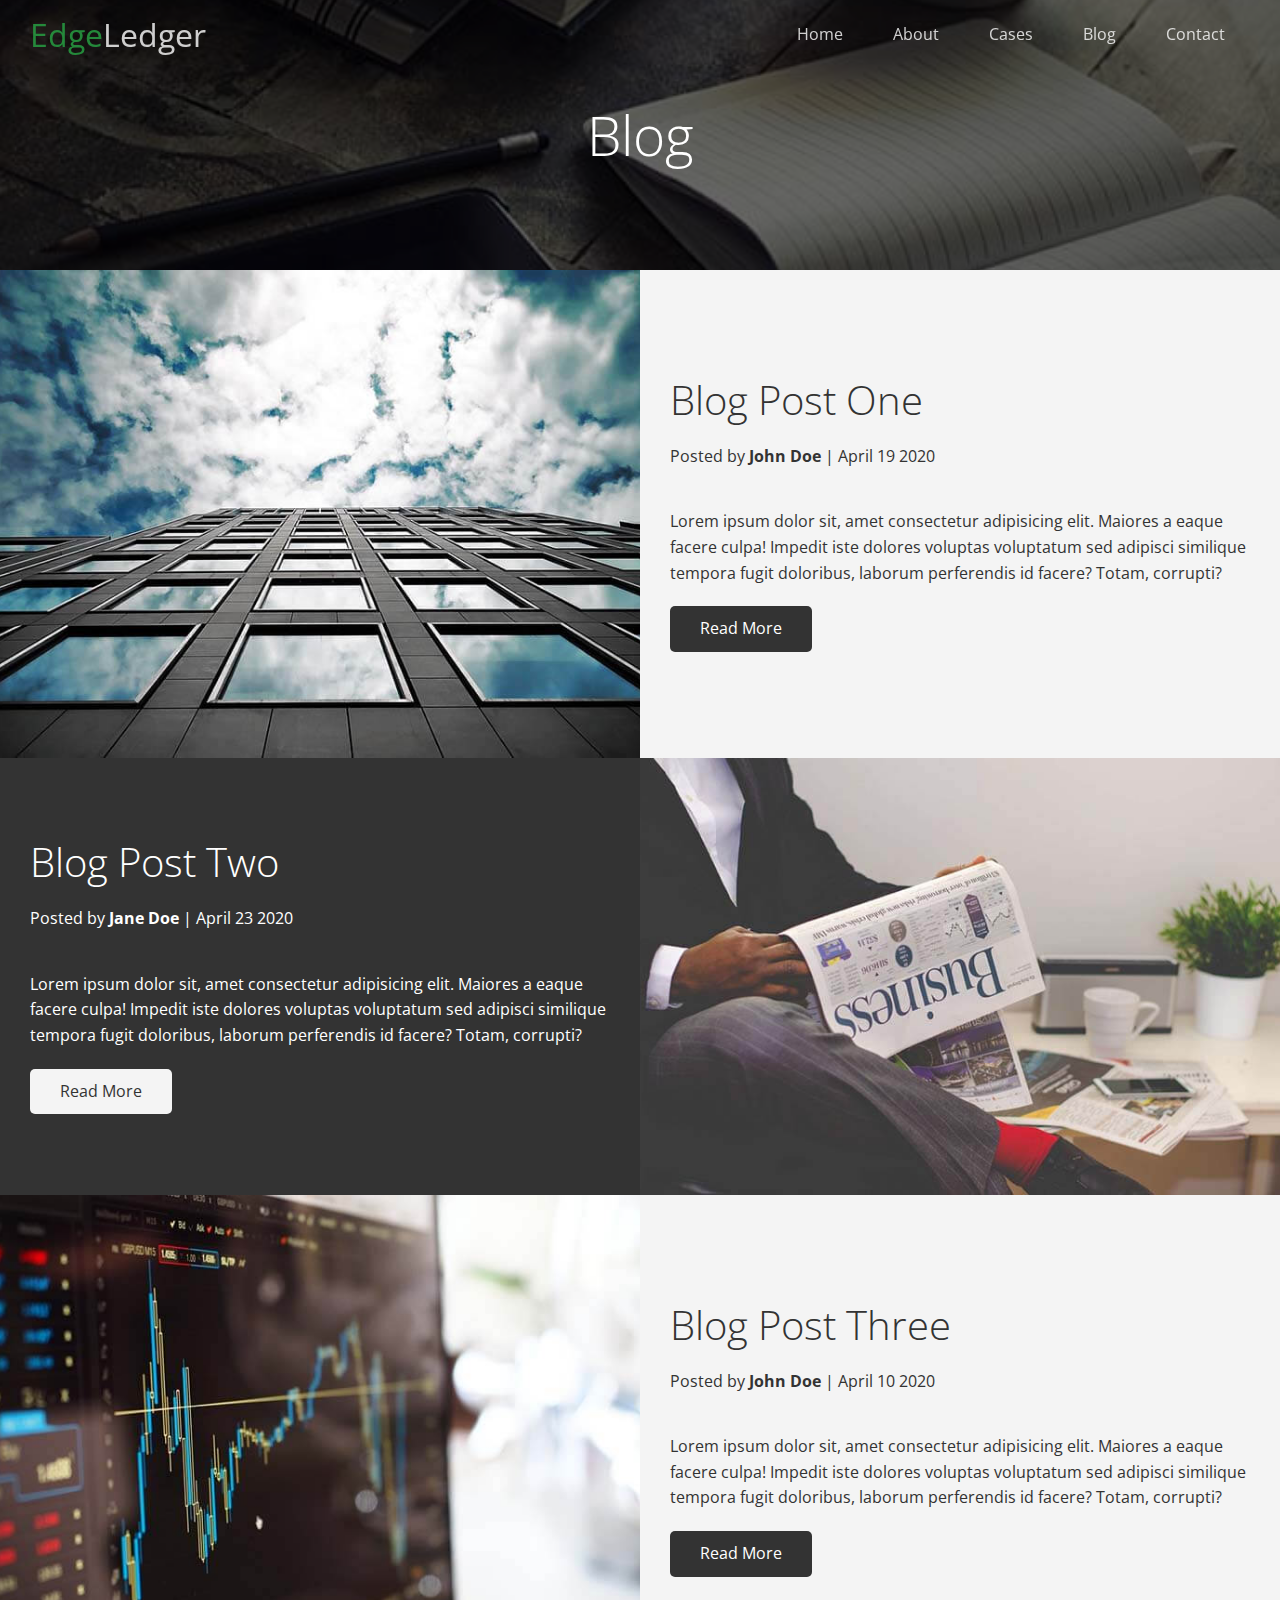
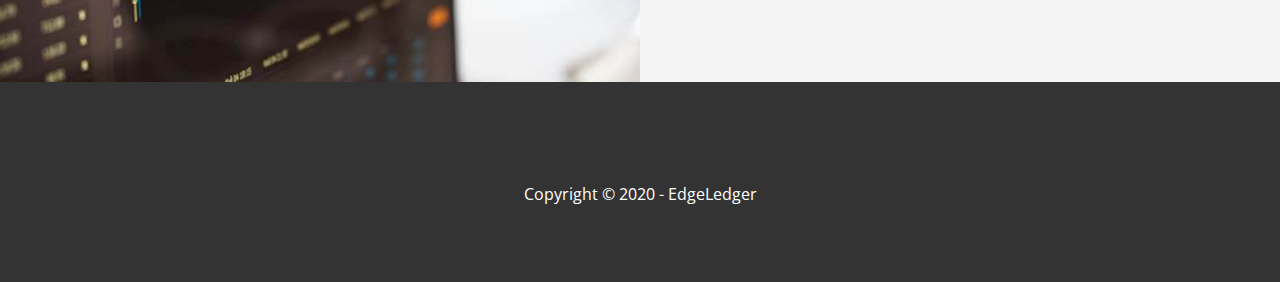
<file: blog.html>
<!DOCTYPE html>
<html lang="en">
<head>
    <meta charset="UTF-8">
    <meta name="viewport" content="width=device-width, initial-scale=1.0">
    <link rel="stylesheet" href="https://use.fontawesome.com/releases/v5.15.1/css/all.css" integrity="sha384-vp86vTRFVJgpjF9jiIGPEEqYqlDwgyBgEF109VFjmqGmIY/Y4HV4d3Gp2irVfcrp" crossorigin="anonymous">
    <link rel="stylesheet" href="css/utilities.css">
    <link rel="stylesheet" href="css/style.css">
    <title>Read our Blog</title>
</head>
<body id="home">
    <header class="hero blog">
        <div class="navbar top" id="navbar">
            <h1 class="logo">
                <span class="text-primary"><i class="fas fa-book-open"></i> Edge</span>Ledger
            </h1>
            <nav>
                <ul>
                    <li><a href="index.html">Home</a></li>
                    <li><a href="index.html#about">About</a></li>
                    <li><a href="index.html#cases">Cases</a></li>
                    <li><a href="index.html#blog">Blog</a></li>
                    <li><a href="index.html#contact">Contact</a></li>
                </ul>
            </nav>
        </div>
        <div class="content">
            <h1>Blog</h1>
           
        </div>
    </header>
   <main>
    <article class="flex-columns">
        <div class="row">
            <div class="column">
                <div class="column-1">
                    <img src="img/blog/blog1.jpg" alt="">
                </div>
            </div>
            <div class="column">
                <div class="column-2 bg-light">
                    <h2>Blog Post One</h2>
                    <p class="meta">
                        <i class="fas fa-user"></i> Posted by <strong>John Doe</strong> | April 19 2020
                    </p>
                    <p>
                        Lorem ipsum dolor sit, amet consectetur adipisicing elit. Maiores a eaque facere culpa! Impedit iste dolores voluptas voluptatum sed adipisci similique tempora fugit doloribus, laborum perferendis id facere? Totam, corrupti?
                    </p>
                    <a href="post.html" class="btn btn-dark"><i class="fas fa-chevron"></i> Read More</a>
                </div>
            </div>
        </div>
    </article>
    <article class="flex-columns flex-reverse">
        <div class="row">
            <div class="column">
                <div class="column-1">
                    <img src="img/blog/blog2.jpg" alt="">
                </div>
            </div>
            <div class="column">
                <div class="column-2 bg-dark">
                    <h2>Blog Post Two</h2>
                    <p class="meta" >
                        <i class="fas fa-user"></i> Posted by <strong>Jane Doe</strong> | April 23 2020
                    </p>
                    <p>
                        Lorem ipsum dolor sit, amet consectetur adipisicing elit. Maiores a eaque facere culpa! Impedit iste dolores voluptas voluptatum sed adipisci similique tempora fugit doloribus, laborum perferendis id facere? Totam, corrupti?
                    </p>
                    <a href="post.html" class="btn btn-light"><i class="fas fa-chevron"></i> Read More</a>
                </div>
            </div>
        </div>
    </article>
    <article class="flex-columns">
        <div class="row">
            <div class="column">
                <div class="column-1">
                    <img src="img/blog/blog3.jpg" alt="">
                </div>
            </div>
            <div class="column">
                <div class="column-2 bg-light">
                    <h2>Blog Post Three</h2>
                    <p class="meta">
                        <i class="fas fa-user"></i> Posted by <strong>John Doe</strong> | April 10 2020
                    </p>
                    <p>
                        Lorem ipsum dolor sit, amet consectetur adipisicing elit. Maiores a eaque facere culpa! Impedit iste dolores voluptas voluptatum sed adipisci similique tempora fugit doloribus, laborum perferendis id facere? Totam, corrupti?
                    </p>
                    <a href="post.html" class="btn btn-dark"><i class="fas fa-chevron"></i> Read More</a>
                </div>
            </div>
        </div>
    </article>
   </main>
    <footer class="footer bg-dark">
        <div class="social">
            <a href="#"><i class="fab fa-facebook fa-2x"></i></a>
            <a href="#"><i class="fab fa-twitter fa-2x"></i></a>
            <a href="#"><i class="fab fa-youtube fa-2x"></i></a>
            <a href="#"><i class="fab fa-linkedin fa-2x"></i></a>
        </div>
        <p>Copyright &copy; 2020 - EdgeLedger</p>
    </footer>

    <script>
          const navbar = document.getElementById('navbar');
        let scrolled = false;

        window.onscroll = function(){
            if(window.pageYOffset > 100){
                    navbar.classList.remove('top')
                    if(!scrolled){
                        navbar.style.transform = 'translateY(-70px)';
                    }
                    setTimeout(function(){
                        navbar.style.transform = 'translateY(0px)';
                        scrolled = true;
                    },1000)
            }else{
                navbar.classList.add("top")
                scrolled = false;
            }
        }
    </script>
</body>
</html>
</file>
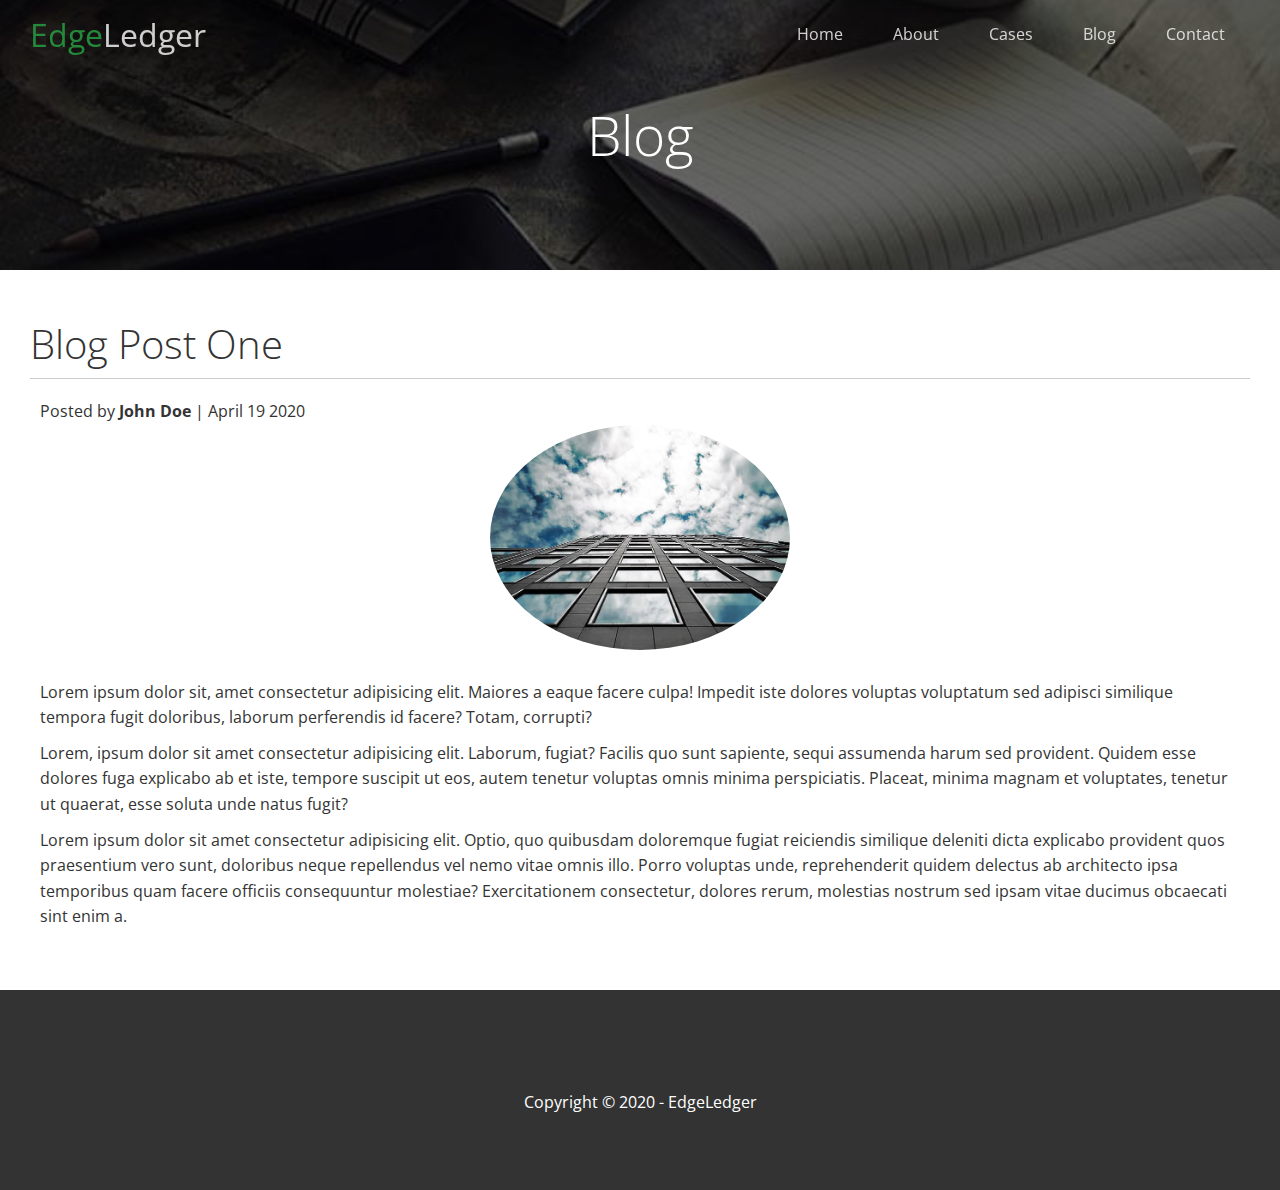
<file: post.html>
<!DOCTYPE html>
<html lang="en">
<head>
    <meta charset="UTF-8">
    <meta name="viewport" content="width=device-width, initial-scale=1.0">
    <link rel="stylesheet" href="https://use.fontawesome.com/releases/v5.15.1/css/all.css" integrity="sha384-vp86vTRFVJgpjF9jiIGPEEqYqlDwgyBgEF109VFjmqGmIY/Y4HV4d3Gp2irVfcrp" crossorigin="anonymous">
    <link rel="stylesheet" href="css/utilities.css">
    <link rel="stylesheet" href="css/style.css">
    <title>Post One</title>
</head>
<body id="home">
    <header class="hero blog">
        <div class="navbar top" id="navbar">
            <h1 class="logo">
                <span class="text-primary"><i class="fas fa-book-open"></i> Edge</span>Ledger
            </h1>
            <nav>
                <ul>
                    <li><a href="index.html">Home</a></li>
                    <li><a href="index.html#about">About</a></li>
                    <li><a href="index.html#cases">Cases</a></li>
                    <li><a href="index.html#blog">Blog</a></li>
                    <li><a href="index.html#contact">Contact</a></li>
                </ul>
            </nav>
        </div>
        <div class="content">
            <h1>Blog</h1>
           
        </div>
    </header>
   <main>
    <section class="post">
        <h2>Blog Post One</h2>
        <p class="meta">
            <i class="fas fa-user"></i> Posted by <strong>John Doe</strong> | April 19 2020
            <img src="img/blog/blog1.jpg" alt="">
        </p>
        <p>
            Lorem ipsum dolor sit, amet consectetur adipisicing elit. Maiores a eaque facere culpa! Impedit iste dolores voluptas voluptatum sed adipisci similique tempora fugit doloribus, laborum perferendis id facere? Totam, corrupti?
        </p>
        <p>
            Lorem, ipsum dolor sit amet consectetur adipisicing elit. Laborum, fugiat? Facilis quo sunt sapiente, sequi assumenda harum sed provident. Quidem esse dolores fuga explicabo ab et iste, tempore suscipit ut eos, autem tenetur voluptas omnis minima perspiciatis. Placeat, minima magnam et voluptates, tenetur ut quaerat, esse soluta unde natus fugit?
        </p>
        <p>
            Lorem ipsum dolor sit amet consectetur adipisicing elit. Optio, quo quibusdam doloremque fugiat reiciendis similique deleniti dicta explicabo provident quos praesentium vero sunt, doloribus neque repellendus vel nemo vitae omnis illo. Porro voluptas unde, reprehenderit quidem delectus ab architecto ipsa temporibus quam facere officiis consequuntur molestiae? Exercitationem consectetur, dolores rerum, molestias nostrum sed ipsam vitae ducimus obcaecati sint enim a.
        </p>
    </section>
   </main>
    <footer class="footer bg-dark">
        <div class="social">
            <a href="#"><i class="fab fa-facebook fa-2x"></i></a>
            <a href="#"><i class="fab fa-twitter fa-2x"></i></a>
            <a href="#"><i class="fab fa-youtube fa-2x"></i></a>
            <a href="#"><i class="fab fa-linkedin fa-2x"></i></a>
        </div>
        <p>Copyright &copy; 2020 - EdgeLedger</p>
    </footer>
    <script>
          const navbar = document.getElementById('navbar');
        let scrolled = false;

        window.onscroll = function(){
            if(window.pageYOffset > 100){
                    navbar.classList.remove('top')
                    if(!scrolled){
                        navbar.style.transform = 'translateY(-70px)';
                    }
                    setTimeout(function(){
                        navbar.style.transform = 'translateY(0px)';
                        scrolled = true;
                    },1000)
            }else{
                navbar.classList.add("top")
                scrolled = false;
            }
        }
    </script>
</body>
</html>
</file>
<file: css/utilities.css>
/* Text Colors */
.text-primary{
    color: #28a745;
}

.text-secondary{
    color: #0284d0;
}

/*button*/
.btn{
    cursor: pointer;
    display: inline-block;
    padding: 10px 30px;
    color: #fff;
    background: #28a745;
    border-radius: 5px;
}

.btn:hover{
    opacity: .9;
}

.btn-primary, .bg-primary{
    background: #28a745;
    color: #fff;
}
.btn-secondary, .bg-secondary{
    background: #0284d0;
    color: #fff;
}
.btn-dark, .bg-dark{
    background: #333;
    color: #fff;
}
.btn-light, .bg-light{
    background: #f4f4f4;
    color: #333;
}

.btn-outline{
    background: transparent;
    border: 1px solid #fff;
}

/* Flex items */
.flex-items{
    display:flex;
    justify-content: center;
    align-items: center;
    text-align: center;
    height: 100%;
}

.flex-items > div{
    padding: 20px;
}

/* flex columns */
.flex-columns.flex-reverse .row{
    flex-direction: row-reverse;
}

.flex-columns .row{
    display: flex;
    flex-wrap: wrap;
    width: 100%;
}

.flex-columns .column{
    display: flex;
    flex-direction: column;
    flex-basis: 100%;
    flex: 1;
}

.flex-columns .column .column-1,
.flex-columns .column .column-2{
    height: 100%;
}

.flex-columns img{
    width: 100%;
    height: 100%;
    object-fit: cover;
}

.flex-columns .column-2{
    display: flex;
    flex-direction: column;
    align-items: flex-start;
    justify-content: center;
    padding: 30px;
}

.flex-columns h2{
    font-size: 40px;
    font-weight: 100;
}

.flex-columns h4{
    margin-bottom: 10px;
}

.flex-columns p{
    margin: 20px 0;
}

/* section header */
.section-header{
    padding: 30px;
    display: flex;
    flex-direction: column;
    align-items: center;
    justify-content: center;
    text-align: center;
}

.ssection-header h2{
    font-size: 40px;
    margin: 20px 0;
}

.section-padding{
    padding: 20px 20px 40px;
}

/* flex grid */
.flex-grid .row{
    display: flex;
    flex-wrap: wrap;
    padding: 0 4px;
}

.flex-grid .column{
    flex: 25%;
    max-width: 25%;
    padding: 0 4px;
}
</file>
<file: css/style.css>
@import url('https://fonts.googleapis.com/css2?family=Open+Sans:wght@300;400&display=swap');

*{
    box-sizing: border-box;
    margin: 0;
    padding: 0;
}

body{
    font-family: 'Open Sans', sans-serif;
    background: #fff;
    color: #333;
    line-height: 1.6;
}

ul{
    list-style: none;
}

a{
    color: #333;
    text-decoration: none;
}

h1, h2{
    font-weight: 300;
    line-height: 1.2;
}

p{
    margin: 10px;
}

img{
    width: 100%;
}

/* Navbar */
.navbar{
    display: flex;
    align-items: center;
    justify-content: space-between;
    background: #333;
    color: #fff;
    opacity: .8;
    width: 100%;
    height: 70px;
    position: fixed;
    top: 0;
    padding: 0 30px;
    transition: .5s ease-in;
}

.navbar.top{
    background: transparent;
}

.navbar a{
    color: #fff;
    padding: 10px 20px;
    margin: 0 5px;
}

.navbar a:hover{
    border-bottom:  #28a745 2px solid;
}

.navbar ul{
    display: flex;
}

.navbar .logo{
    font-weight: 400;
}

/* header */
.hero{
    background: url('../img/home/showcase.jpg') no-repeat center center/cover;
    height: 100vh;
    position: relative;
    color: #fff;
} 

.hero .content{
    height: 100%;
    display: flex;
    flex-direction: column;
    align-items: center;
    justify-content: center;
    padding: 0 20px;
}

.hero .content h1{
    font-size: 55px;
}

.hero .content p{
    font-size: 23px;
    max-width: 600px;
    margin: 20px 0 30px;
}

.hero::before{
    content: '';
    position: absolute;
    top: 0;
    left: 0;
    width: 100%;
    height: 100%;
    background: rgba(0,0,0,.6);
}

.hero *{
    z-index: 10;
}

.hero.blog{
    background: url('../img/home/blog.jpg') no-repeat center center/cover;
    height: 30vh;
}

/* Icons */
.icons{
    padding:30px;
}

.icons h3{
    font-weight: bold;
    margin-bottom: 15px;
}

.icons i{
background: #28a745;
color: #fff;
padding: 1rem;
border-radius: 50%;
margin-bottom: 15px;
}

.cases img:hover{
    opacity: .7;
}

.team img{
    border-radius: 50%;
}

/* Callback Form */
.callback-form{
    width: 100%;
    padding: 20px 0;
}

.callback-form label{
display: block;
margin-bottom: 5px;
}

.callback-form .form-control{
    margin-bottom: 15px;
}

.callback-form input{
    width: 100%;
    padding: 4px;
    height: 40px;
    border: #f5f5f5 1px solid;
}

.callback-form input:focus{
outline-color:  #28a745;
}

.callback-form .btn{
    padding: 12px 0;
    margin-top: 12px;
}

/* Post */
.post{
    padding: 50px 30px;
}

.post h2{
    font-size: 40px;
    margin-bottom: 20px;
    padding-bottom: 10px;
    border-bottom: 1px solid #ccc;
}

.post .meta{
    margin-bottom: 30px;
}

.post img{
    width: 300px;
    border-radius: 50%;
    display: block;
    margin: 0 auto 30px;
}

/* Footer */
.footer{
    display: flex;
    flex-direction: column;
    align-items: center;
    justify-content: center;
    text-align: center;
    height: 200px;
}

.footer a{
    color: #fff;
}

.footer a:hover{
    color: #28a745;
}

.footer .social > *{
    margin-right: 30px;
}

/* Mobile */
@media(max-width: 768px){
    .navbar{
        flex-direction: column;
        height: 120px;
        padding: 20px;
    }

    .navbar a{
        padding: 10px 10px;
        margin: 0 3px;
    }

    .flex-items{
        flex-direction: column;
    }

    .flex-columns .column, .flex-grid .column{
        flex: 100%;
        max-width: 100%;
    }

    .team img{
        width: 70%;
    }
}
</file>
